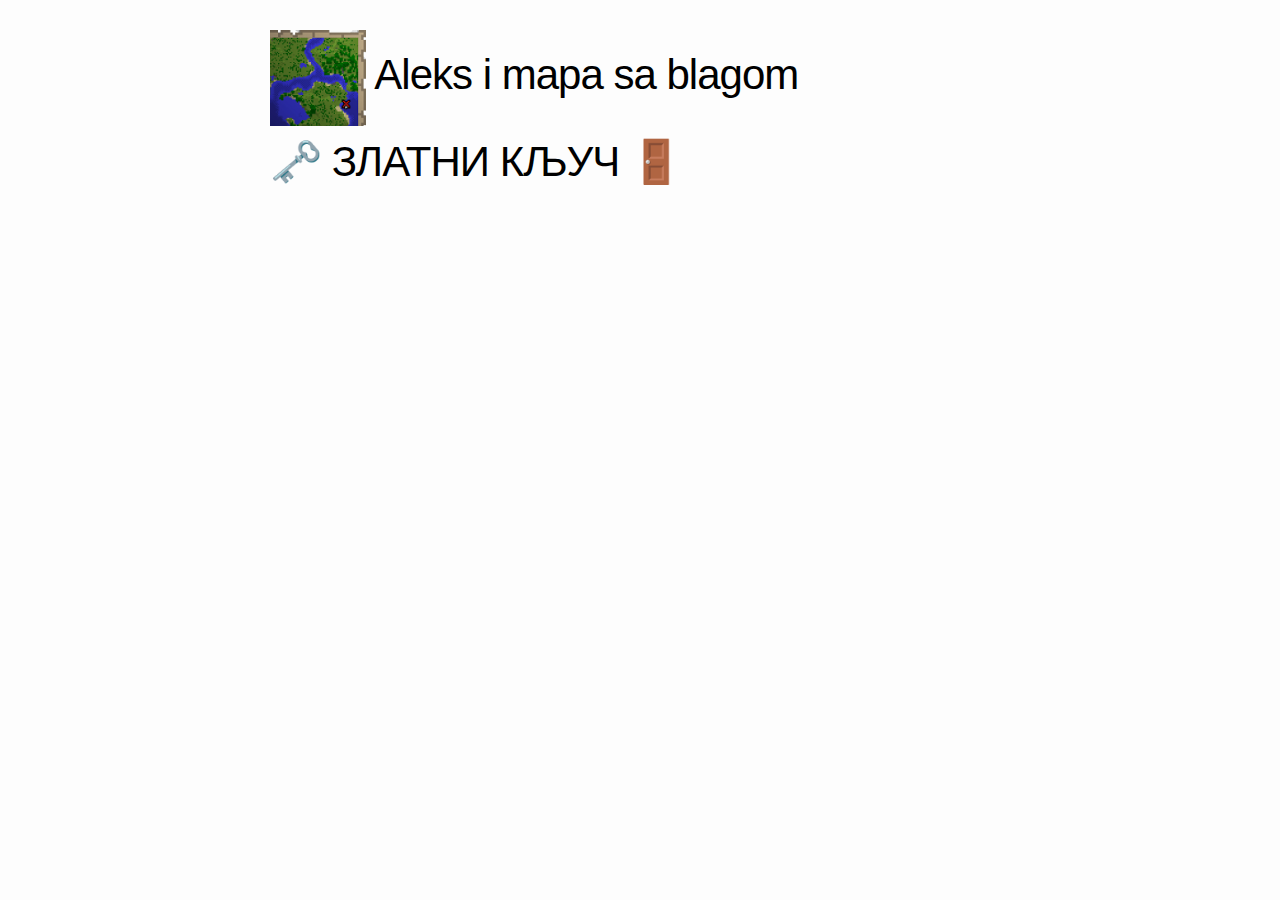
<file: index.html>
<!DOCTYPE html>
<html lang="en">
<head>
  <meta charset="utf-8">
  <meta http-equiv="X-UA-Compatible" content="IE=edge">
  <meta name="viewport" content="width=device-width, initial-scale=1">
  <title>Bedtime stories</title>
  <meta name="description" content="Aleks voli da istražuje!" />
  <link rel="stylesheet" href="assets/css/style.css">
</head>
<body>
<main class="story-content">
<div class="wrapper">
  <header class="story-header">
    <h1 class="story-title">
      <a href="minecraft/">
        <img src="assets/images/alex-and-the-treasure-map/icon.png">
        Aleks i mapa sa blagom
      </a>
    </h1>
    <h1 class="story-title">
      <a href="zlatni-kljuc/">
        🗝️ ЗЛАТНИ КЉУЧ 🚪
      </a>
    </h1>
  </header>


</div>
</main>
</body>
</html>
</file>
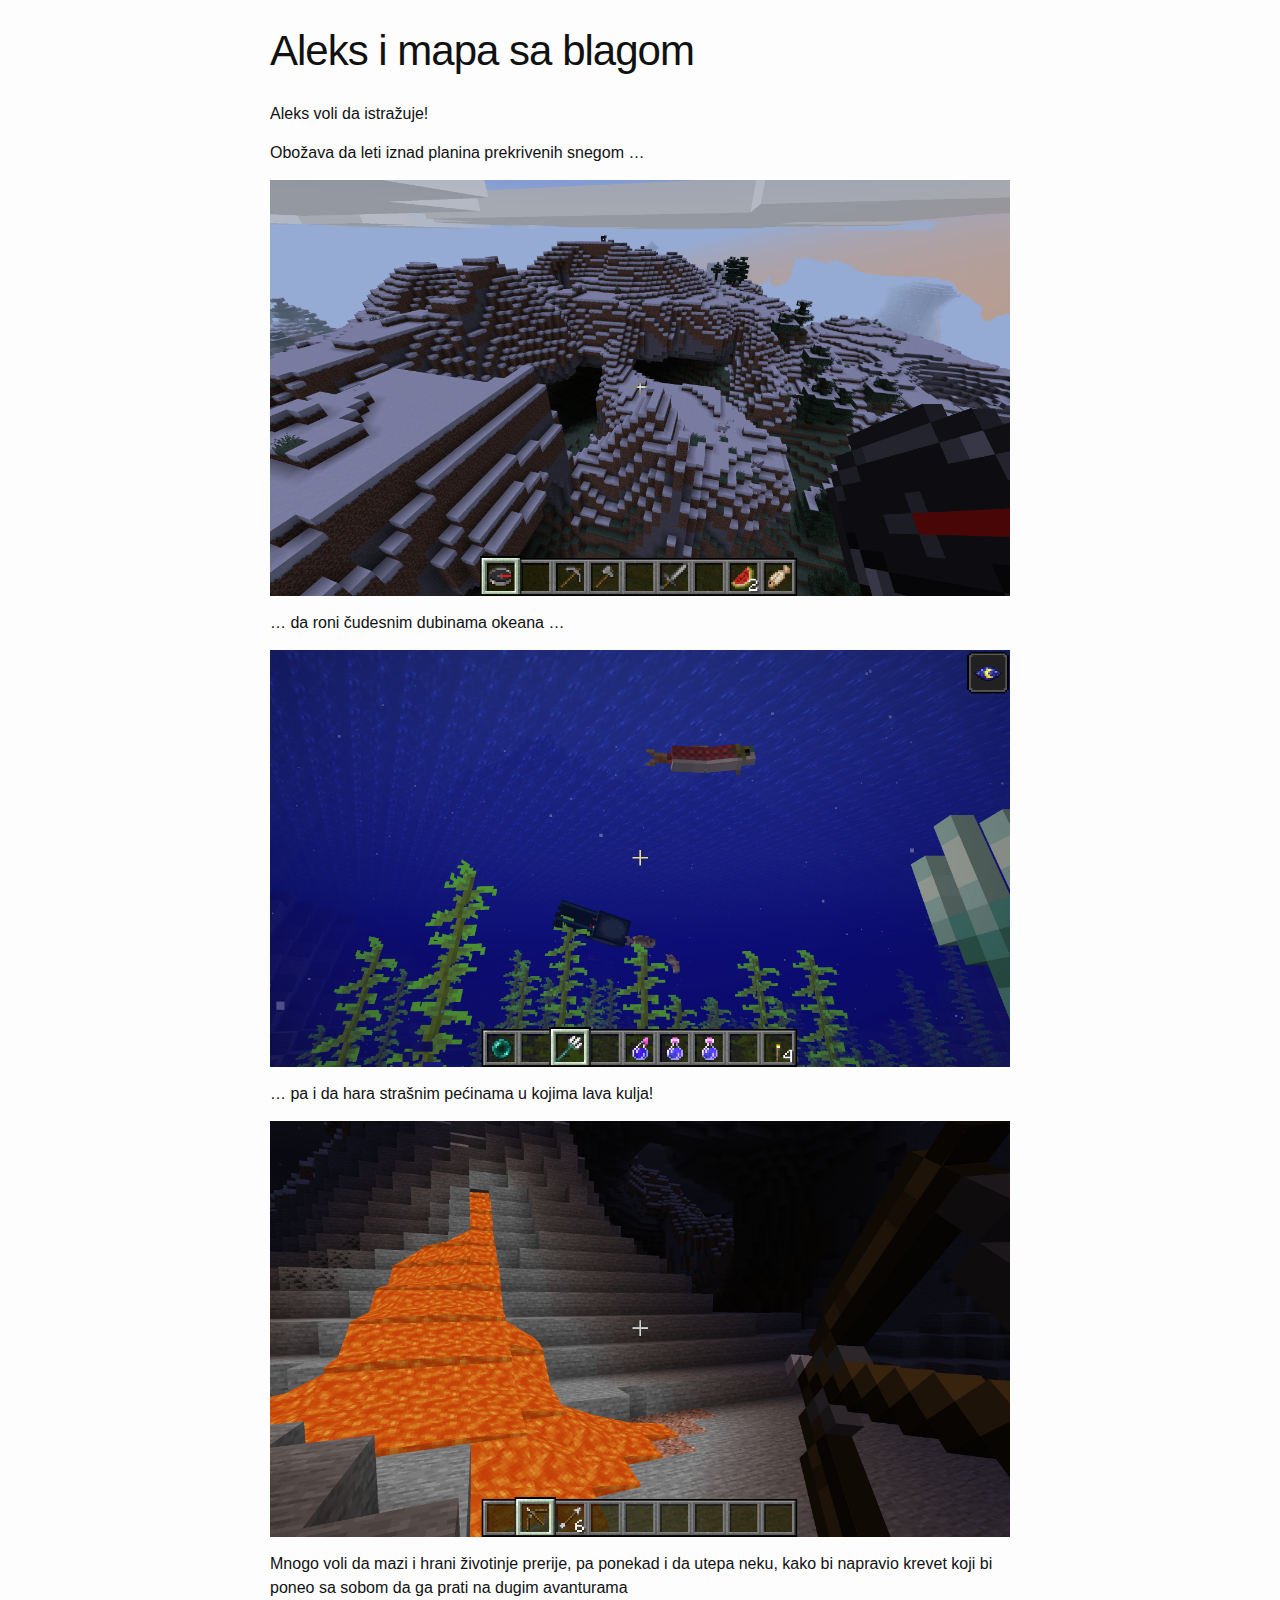
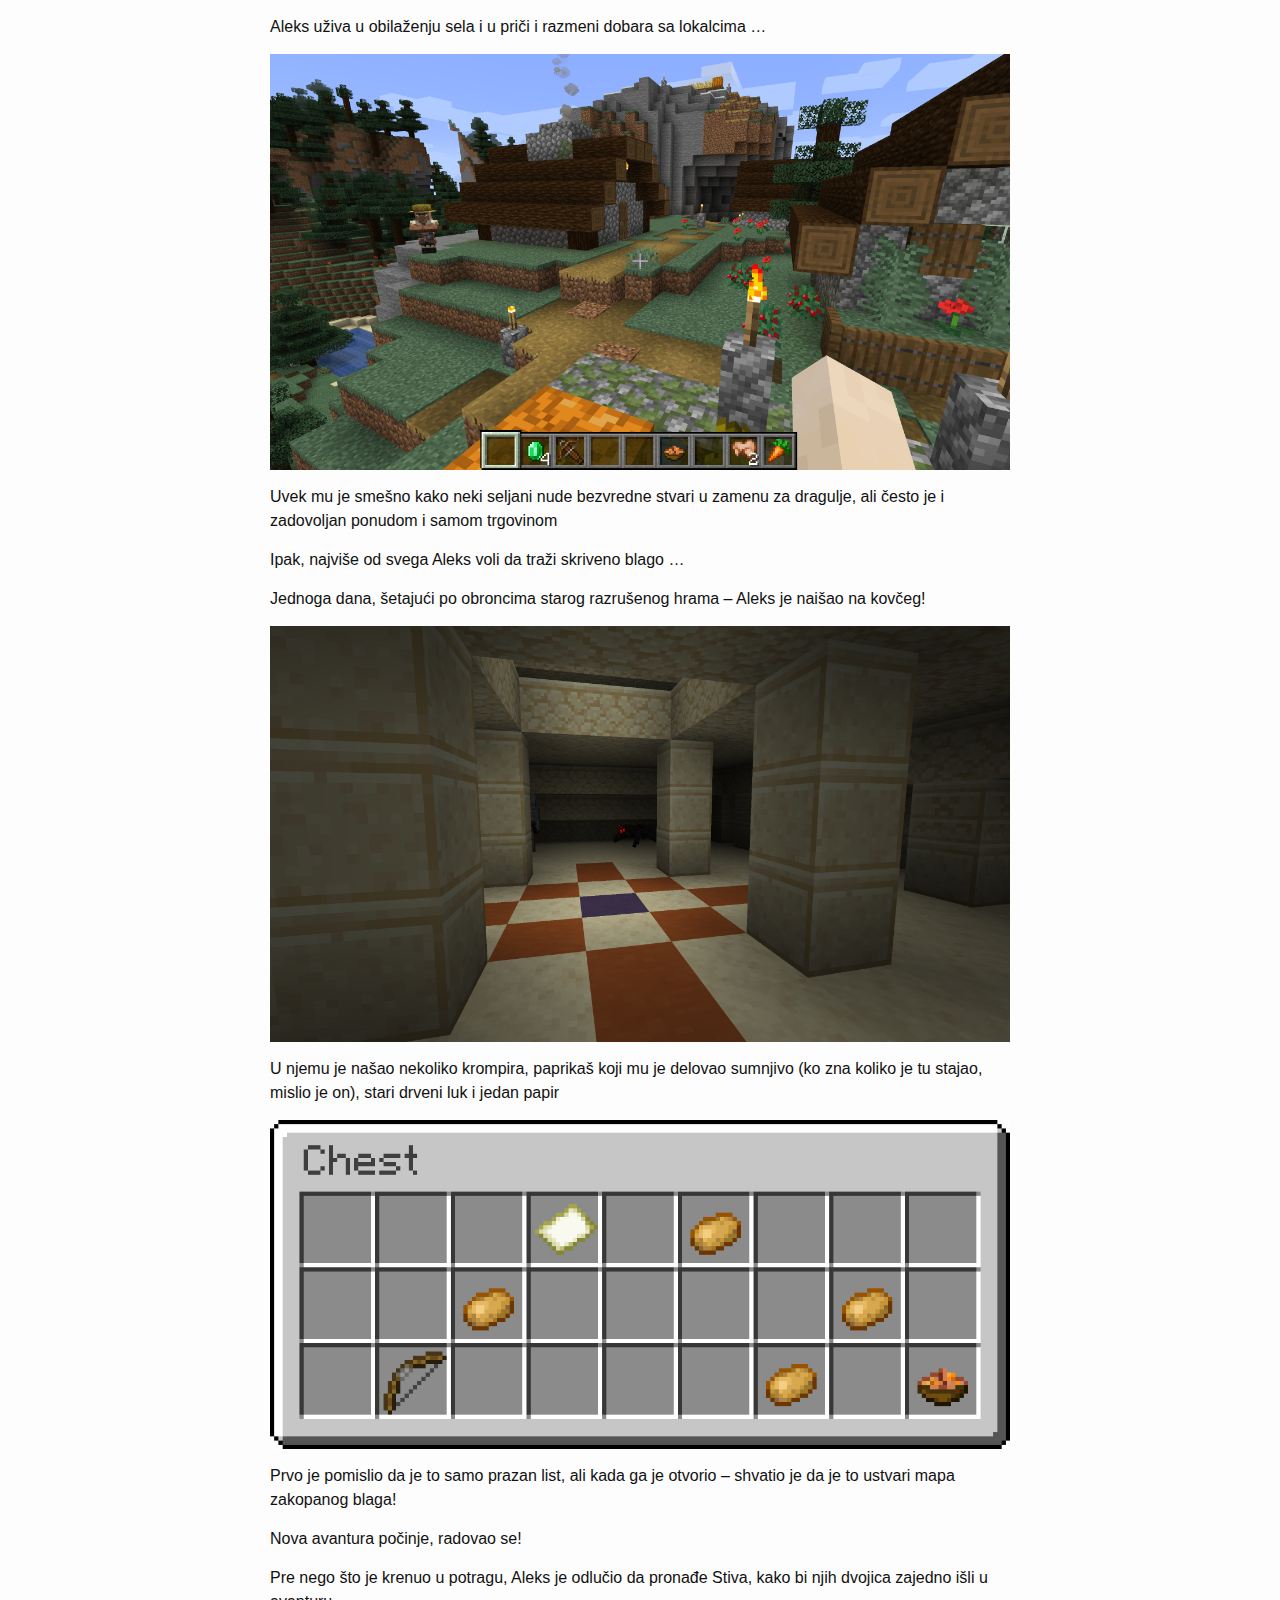
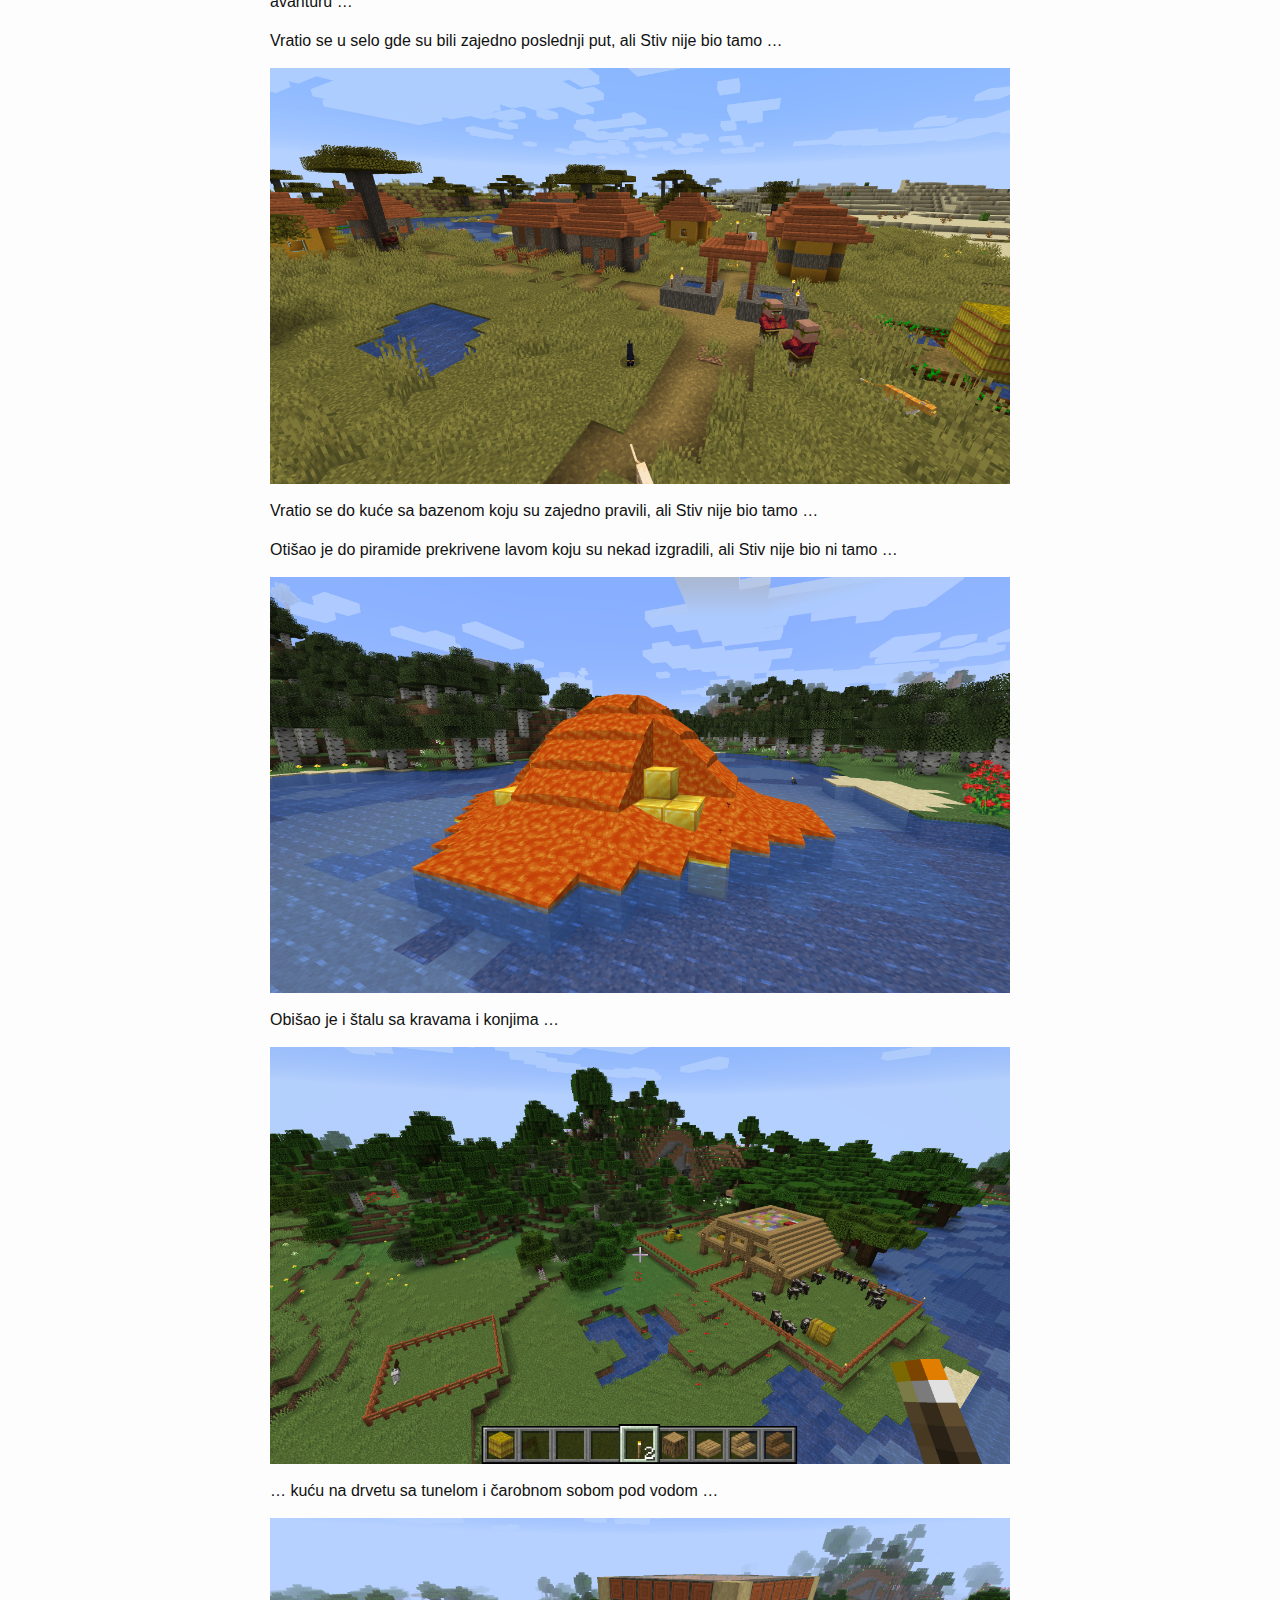
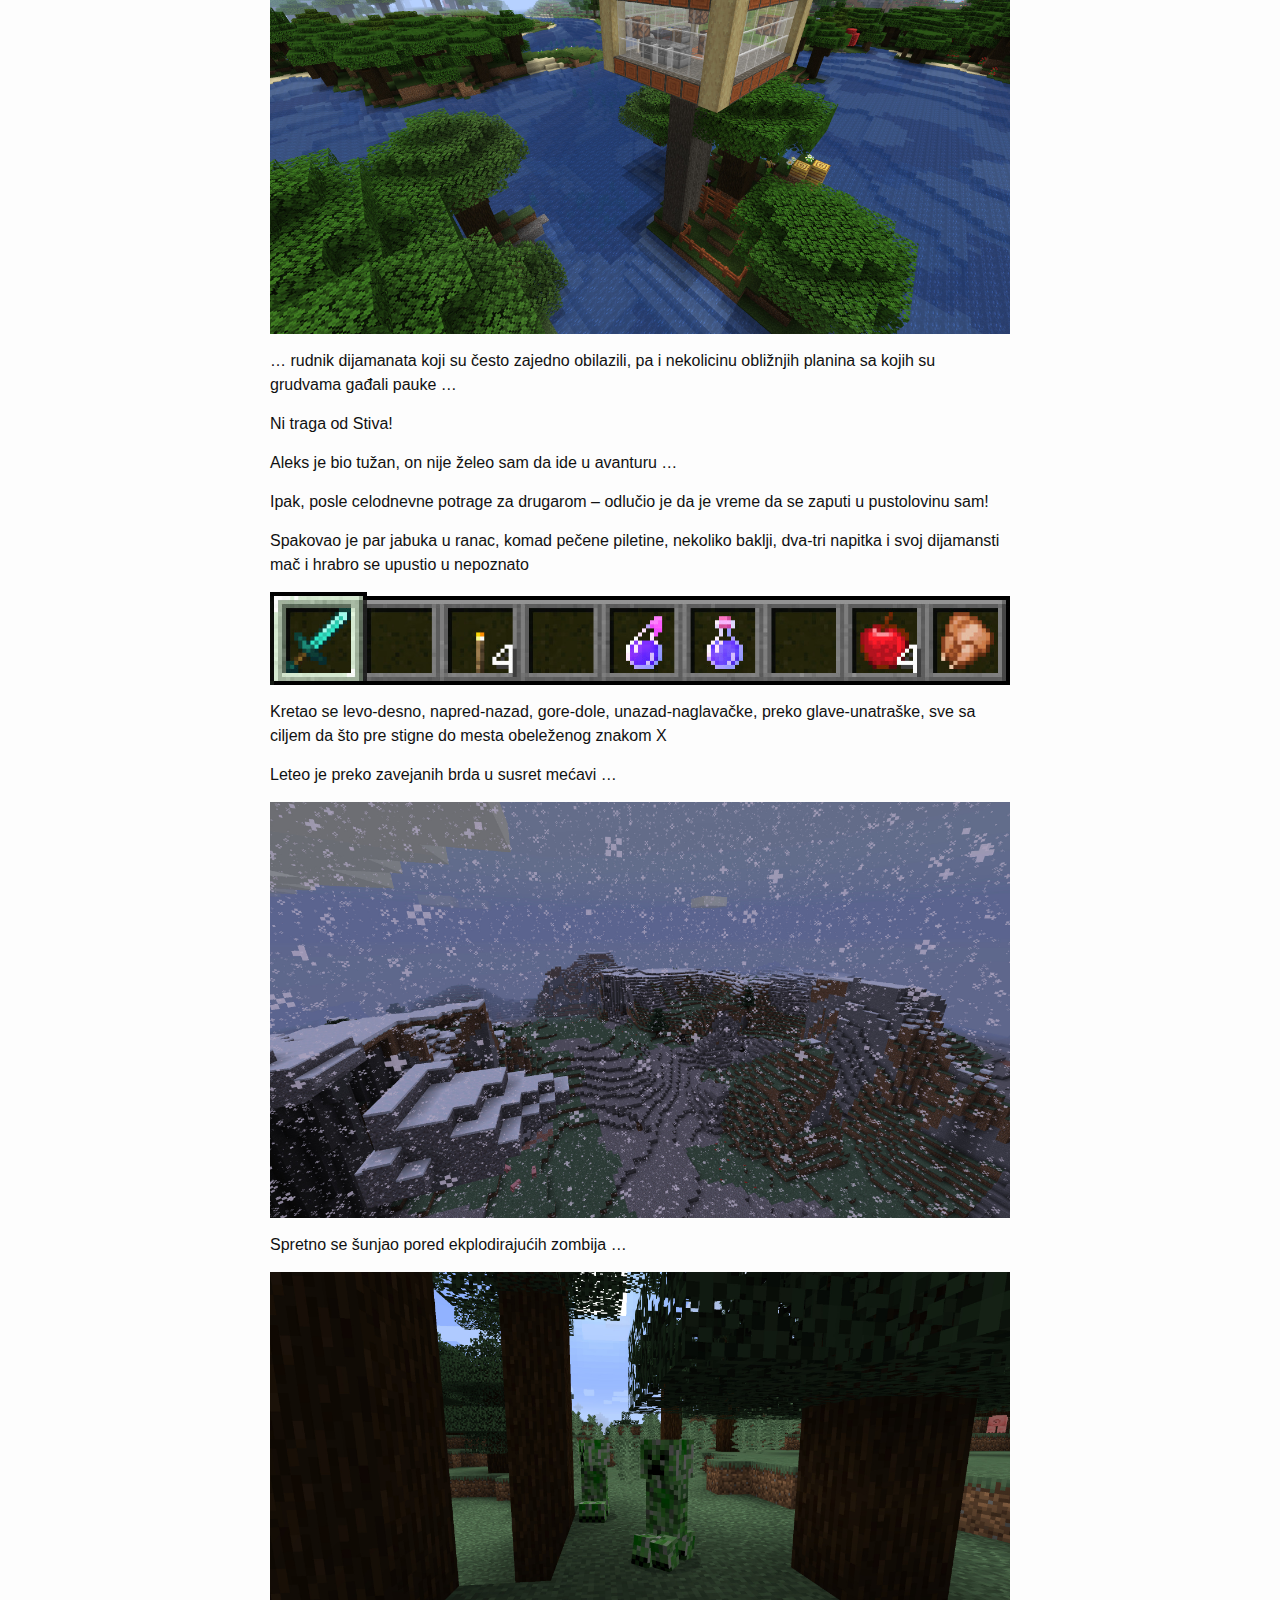
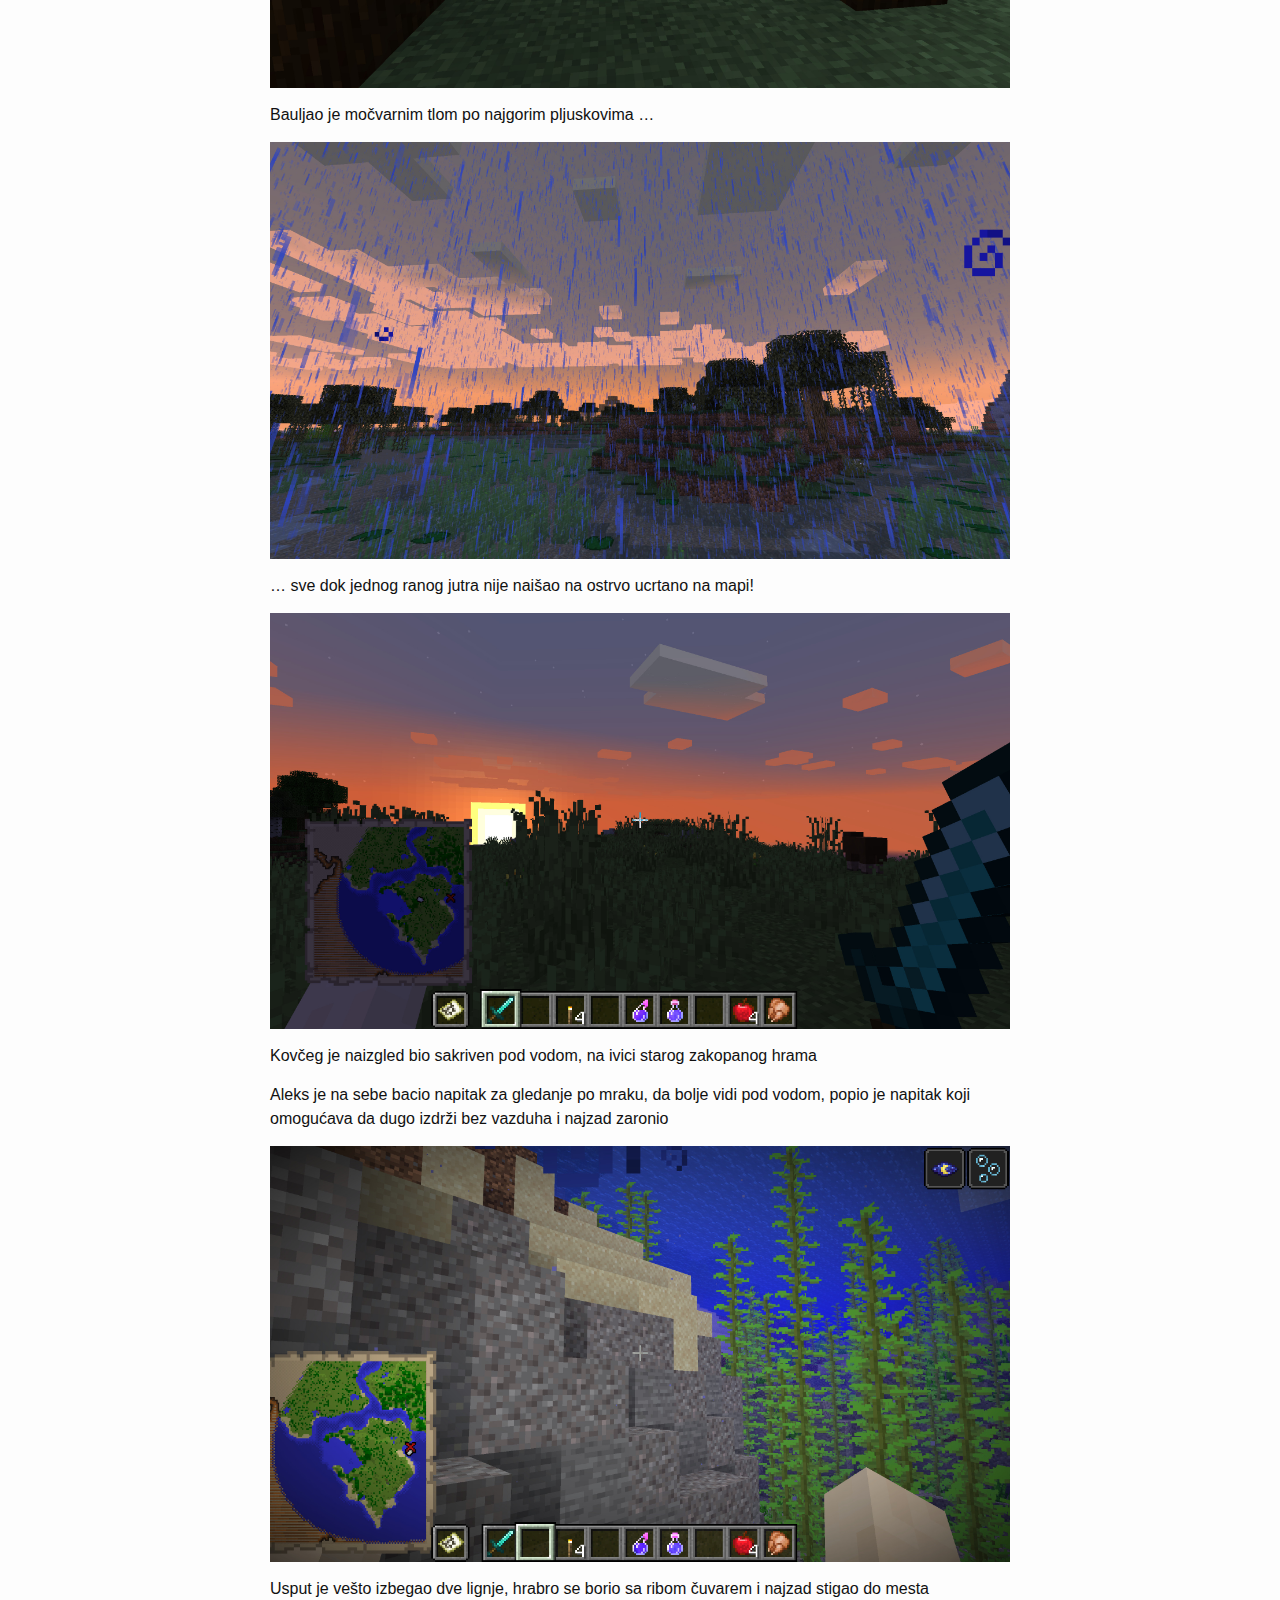
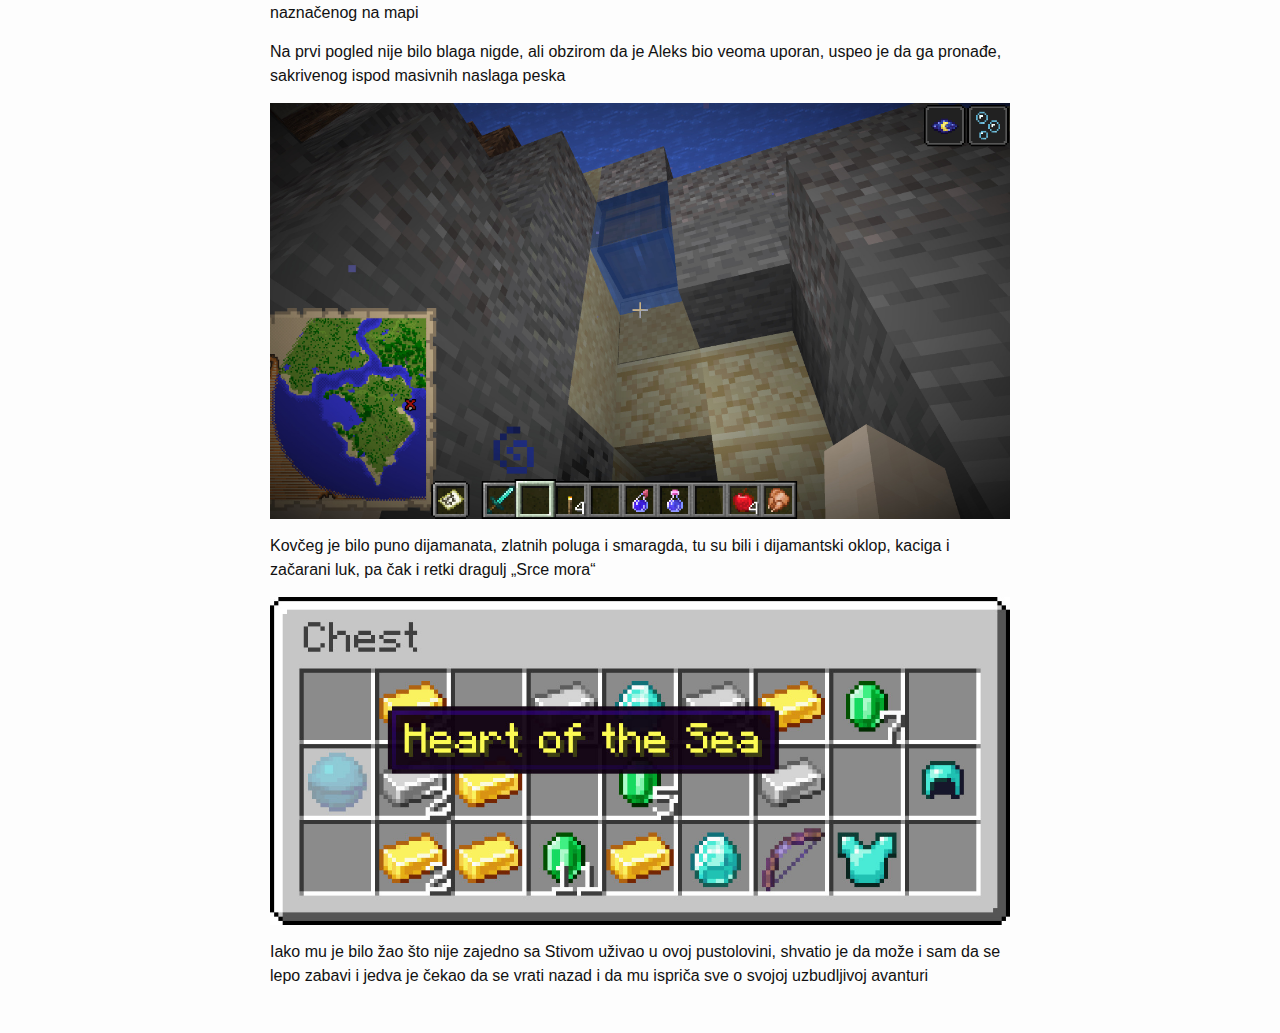
<file: minecraft/index.html>
<!DOCTYPE html>
<html lang="en">
<head>
  <meta charset="utf-8">
  <meta http-equiv="X-UA-Compatible" content="IE=edge">
  <meta name="viewport" content="width=device-width, initial-scale=1">
  <title>Aleks i mapa sa blagom</title>
  <meta name="description" content="Aleks voli da istražuje!" />
  <link rel="stylesheet" href="../assets/css/style.css">
</head>
<body>
<main class="story-content">
<div class="wrapper">
  <header class="story-header">
    <h1 class="story-title">Aleks i mapa sa blagom</h1>
  </header>

  <p>Aleks voli da istražuje!</p>

  <p>Obožava da leti iznad planina prekrivenih snegom …</p>

  <p><img src="../assets/images/alex-and-the-treasure-map/01.jpg"/></p>

  <p>… da roni čudesnim dubinama okeana …</p>

  <p><img src="../assets/images/alex-and-the-treasure-map/02.jpg"/></p>

  <p>… pa i da hara strašnim pećinama u kojima lava kulja!</p>

  <p><img src="../assets/images/alex-and-the-treasure-map/03.jpg"/></p>

  <p>Mnogo voli da mazi i hrani životinje prerije, pa ponekad i da utepa neku,
  kako bi napravio krevet koji bi poneo sa sobom da ga prati na dugim avanturama</p>

  <p>Aleks uživa u obilaženju sela i u priči i razmeni dobara sa lokalcima …</p>

  <p><img src="../assets/images/alex-and-the-treasure-map/04.jpg"/></p>

  <p>Uvek mu je smešno kako neki seljani nude bezvredne stvari u zamenu za dragulje,
  ali često je i zadovoljan ponudom i samom trgovinom</p>

  <p>Ipak, najviše od svega Aleks voli da traži skriveno blago …</p>

  <p>Jednoga dana, šetajući po obroncima starog razrušenog hrama – Aleks je naišao na kovčeg!</p>

  <p><img src="../assets/images/alex-and-the-treasure-map/05.jpg"/></p>

  <p>U njemu je našao nekoliko krompira, paprikaš koji mu je delovao sumnjivo
  (ko zna koliko je tu stajao, mislio je on), stari drveni luk i jedan papir</p>

  <p><img src="../assets/images/alex-and-the-treasure-map/06.jpg"/></p>

  <p>Prvo je pomislio da je to samo prazan list, ali kada ga je otvorio –
  shvatio je da je to ustvari mapa zakopanog blaga!</p>

  <p>Nova avantura počinje, radovao se!</p>

  <p>Pre nego što je krenuo u potragu, Aleks je odlučio da pronađe Stiva,
  kako bi njih dvojica zajedno išli u avanturu …</p>

  <p>Vratio se u selo gde su bili zajedno poslednji put, ali Stiv nije bio tamo …</p>

  <p><img src="../assets/images/alex-and-the-treasure-map/07.jpg"/></p>

  <p>Vratio se do kuće sa bazenom koju su zajedno pravili, ali Stiv nije bio tamo …</p>

  <p>Otišao je do piramide prekrivene lavom koju su nekad izgradili, ali Stiv nije bio ni tamo …</p>

  <p><img src="../assets/images/alex-and-the-treasure-map/08.jpg"/></p>

  <p>Obišao je i štalu sa kravama i konjima …</p>

  <p><img src="../assets/images/alex-and-the-treasure-map/09.jpg"/></p>

  <p>… kuću na drvetu sa tunelom i čarobnom sobom pod vodom …</p>

  <p><img src="../assets/images/alex-and-the-treasure-map/10.jpg"/></p>

  <p>… rudnik dijamanata koji su često zajedno obilazili, pa i nekolicinu obližnjih planina
  sa kojih su grudvama gađali pauke …</p>

  <p>Ni traga od Stiva!</p>

  <p>Aleks je bio tužan, on nije želeo sam da ide u avanturu …</p>

  <p>Ipak, posle celodnevne potrage za drugarom –
  odlučio je da je vreme da se zaputi u pustolovinu sam!</p>

  <p>Spakovao je par jabuka u ranac, komad pečene piletine, nekoliko baklji,
  dva-tri napitka i svoj dijamansti mač i hrabro se upustio u nepoznato</p>

  <p><img src="../assets/images/alex-and-the-treasure-map/11.jpg"/></p>

  <p>Kretao se levo-desno, napred-nazad, gore-dole, unazad-naglavačke, preko glave-unatraške,
  sve sa ciljem da što pre stigne do mesta obeleženog znakom X</p>

  <p>Leteo je preko zavejanih brda u susret mećavi …</p>

  <p><img src="../assets/images/alex-and-the-treasure-map/12.jpg"/></p>

  <p>Spretno se šunjao pored ekplodirajućih zombija …</p>

  <p><img src="../assets/images/alex-and-the-treasure-map/13.jpg"/></p>

  <p>Bauljao je močvarnim tlom po najgorim pljuskovima …</p>

  <p><img src="../assets/images/alex-and-the-treasure-map/14.jpg"/></p>

  <p>… sve dok jednog ranog jutra nije naišao na ostrvo ucrtano na mapi!</p>

  <p><img src="../assets/images/alex-and-the-treasure-map/15.jpg"/></p>

  <p>Kovčeg je naizgled bio sakriven pod vodom, na ivici starog zakopanog hrama</p>

  <p>Aleks je na sebe bacio napitak za gledanje po mraku, da bolje vidi pod vodom,
  popio je napitak koji omogućava da dugo izdrži bez vazduha i najzad zaronio</p>

  <p><img src="../assets/images/alex-and-the-treasure-map/16.jpg"/></p>

  <p>Usput je vešto izbegao dve lignje, hrabro se borio sa ribom čuvarem
  i najzad stigao do mesta naznačenog na mapi</p>

  <p>Na prvi pogled nije bilo blaga nigde, ali obzirom da je Aleks bio veoma uporan,
  uspeo je da ga pronađe, sakrivenog ispod masivnih naslaga peska</p>

  <p><img src="../assets/images/alex-and-the-treasure-map/17.jpg"/></p>

  <p>Kovčeg je bilo puno dijamanata, zlatnih poluga i smaragda, tu su bili i dijamantski
  oklop, kaciga i začarani luk, pa čak i retki dragulj „Srce mora“</p>

  <p><img src="../assets/images/alex-and-the-treasure-map/18.jpg"/></p>

  <p>Iako mu je bilo žao što nije zajedno sa Stivom uživao u ovoj pustolovini,
  shvatio je da može i sam da se lepo zabavi i jedva je čekao da se vrati nazad
  i da mu ispriča sve o svojoj uzbudljivoj avanturi</p>

</div>
</main>
</body>
</html>
</file>
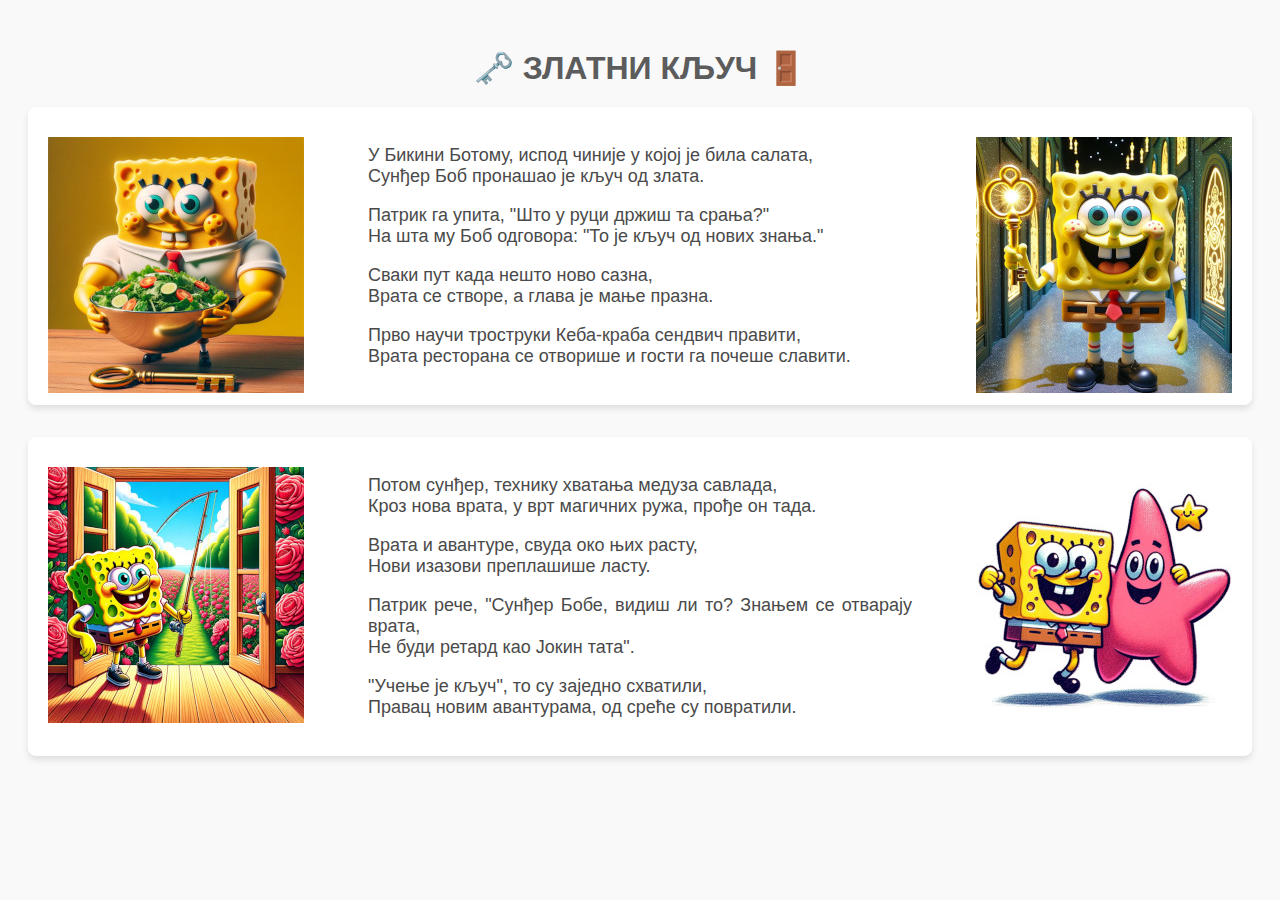
<file: zlatni-kljuc/index.html>
<!DOCTYPE html>
<html lang="en">
<head>
    <meta charset="UTF-8">
    <meta name="viewport" content="width=device-width, initial-scale=1.0">
    <title>Bedtime Story</title>
    <style>
        body {
            font-family: 'Arial', sans-serif;
            background-color: #f9f9f9;
            padding: 20px;
        }
        h1 {
            text-align: center;
            color: #5c5c5c;
            margin-bottom: 20px;
        }
        img {
            max-width: 100%;
            margin: 10px 0;
        }
        .text-content {
            text-align: justify;
            background-color: #ffffff;
            padding: 20px;
            margin-bottom: 2rem;
            border-radius: 8px;
            color: #4a4a4a;
            font-size: 18px;
            box-shadow: 0 4px 6px rgba(0, 0, 0, 0.1);
        }
        .left {
            float: left;
            margin-right: 4rem;
        }
        .right {
            float: right;
            margin-left: 4rem;
        }
        @media screen and (max-width: 600px) {
            img.left, img.right {
                float: none;
                margin: 10px auto;
            }
        }
    </style>
</head>
<body>
    <h1>🗝️ ЗЛАТНИ КЉУЧ 🚪</h1>
    <div class="text-content">
        <img src="assets/01.jpg" alt="Beneath the salad" class="left">
        <img src="assets/02.jpg" alt="The key appears" class="right">
        <p>
            У Бикини Ботому, испод чиније у којој је била салата,
            <br/>
            Сунђер Боб пронашао је кључ од злата.
        </p>
        <p>
            Патрик га упита, "Што у руци држиш та срања?"
            <br/>
            На шта му Боб одговора: "То је кључ од нових знања."
        </p>
        <p>
            Сваки пут када нешто ново сазна,
            <br/>
            Врата се створе, а глава је мање празна.
        </p>
        <p>
            Прво научи троструки Кеба-краба сендвич правити,
            <br/>
            Врата ресторана се отворише и гости га почеше славити.
        </p>

    </div>

    <div class="text-content">

        <img src="assets/03.jpg" alt="Fishing for roses" class="left">
        <img src="assets/04.jpg" alt="Happy-happy, joy-joy" class="right">
        <p>
            Потом сунђер, технику хватања медуза савлада,
            <br/>
            Кроз нова врата, у врт магичних ружа, прође он тада.
        </p>
        <p>
            Врата и авантуре, свуда око њих расту,
            <br/>
            Нови изазови преплашише ласту.
        </p>
        <p>
            Патрик рече, "Сунђер Бобе, видиш ли то? Знањем се отварају врата,
            <br/>
            Не буди ретард као Јокин тата".
        </p>
        <p>
            "Учење је кључ", то су заједно схватили,
            <br/>
            Правац новим авантурама, од среће су повратили.
        </p>
    </div>
</body>
</html>
</file>
<file: assets/css/style.css>
body, h1, h2, h3, h4, h5, h6, p, blockquote, pre, hr, dl, dd, ol, ul, figure { margin: 0; padding: 0; }
body { font: 400 16px/1.5 -apple-system, BlinkMacSystemFont, "Segoe UI", Roboto, Helvetica, Arial, sans-serif, "Apple Color Emoji", "Segoe UI Emoji", "Segoe UI Symbol"; color: #111; background-color: #fdfdfd; -webkit-text-size-adjust: 100%; -webkit-font-feature-settings: "kern" 1; -moz-font-feature-settings: "kern" 1; -o-font-feature-settings: "kern" 1; font-feature-settings: "kern" 1; font-kerning: normal; display: flex; min-height: 100vh; flex-direction: column; }
h1, h2, h3, h4, h5, h6, p, blockquote, pre, ul, ol, dl, figure, .highlight { margin-bottom: 15px; }
main { display: block; }
img { max-width: 100%; vertical-align: middle; }
figure > img { display: block; }
h1, h2, h3, h4, h5, h6 { font-weight: 400; }
.story-content { padding: 30px 0; flex: 1; }
.story-header { margin-bottom: 30px; }
.story-title { font-size: 42px; letter-spacing: -1px; line-height: 1; }
.wrapper { max-width: -webkit-calc(800px - (30px * 2)); max-width: calc(800px - (30px * 2)); margin-right: auto; margin-left: auto; padding-right: 30px; padding-left: 30px; }
@media screen and (max-width: 800px) { .wrapper { max-width: -webkit-calc(800px - (30px)); max-width: calc(800px - (30px)); padding-right: 15px; padding-left: 15px; } }
.wrapper:after, .footer-col-wrapper:after { content: ""; display: table; clear: both; }
a { color: #000; text-decoration: none; }
a:visited { color: #000; }
a:hover { color: #111; text-decoration: underline; }
</file>
